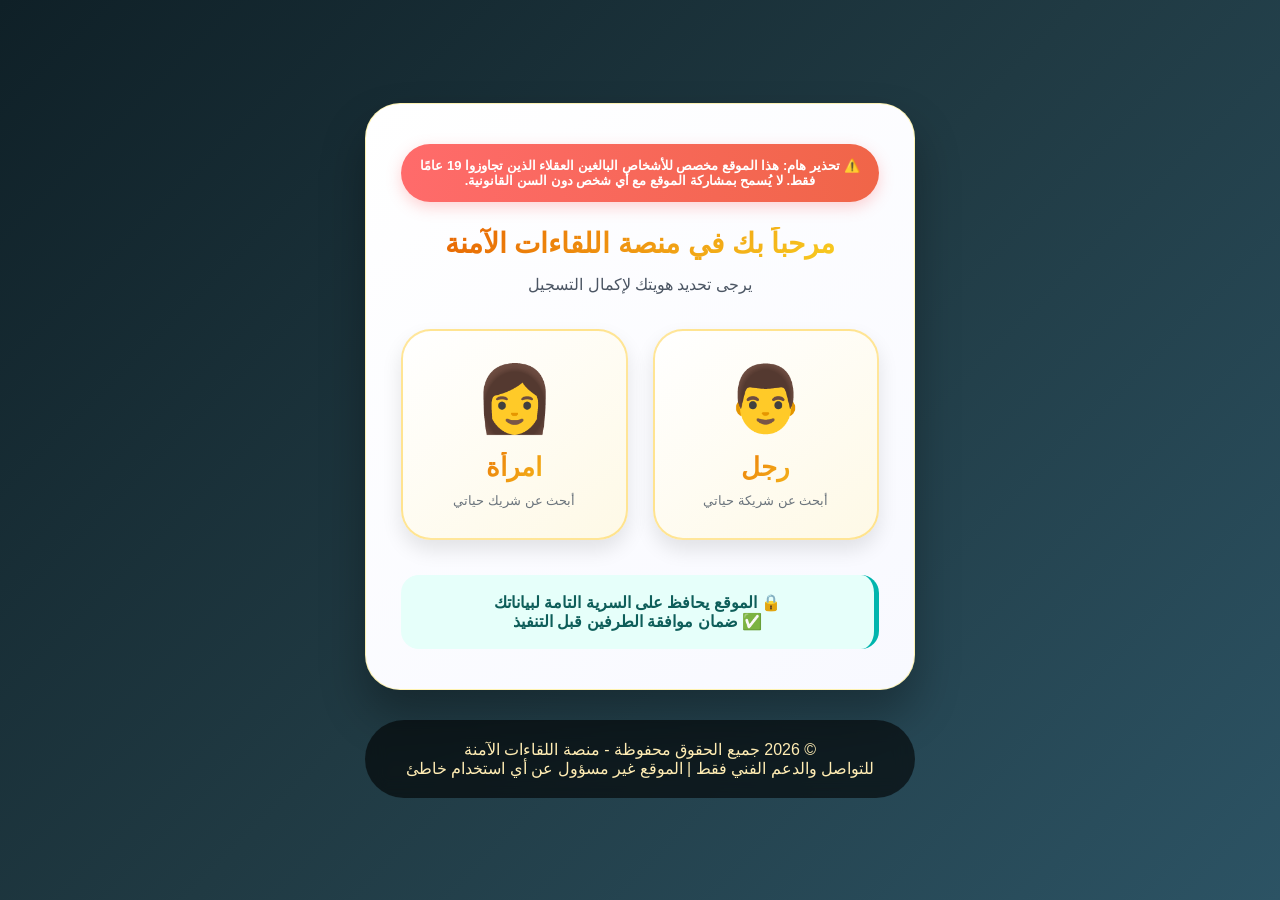
<file: index.html>
<!DOCTYPE html>
<html lang="ar" dir="rtl">
<head>
    <meta charset="UTF-8">
    <meta name="viewport" content="width=device-width, initial-scale=1.0">
    <title>منصة اللقاءات الآمنة - اختبار الجنس</title>
    <link rel="stylesheet" href="style.css">
</head>
<body>
    <div class="container">
        <div class="warning-banner">
            ⚠️ تحذير هام: هذا الموقع مخصص للأشخاص البالغين العقلاء الذين تجاوزوا 19 عامًا فقط. لا يُسمح بمشاركة الموقع مع أي شخص دون السن القانونية.
        </div>

        <h2>مرحباً بك في منصة اللقاءات الآمنة</h2>
        <p class="subtitle">يرجى تحديد هويتك لإكمال التسجيل</p>

        <div class="gender-selection">
            <div class="gender-card" onclick="selectGender('man')">
                <div class="gender-icon">👨</div>
                <h3>رجل</h3>
                <p>أبحث عن شريكة حياتي</p>
            </div>
            <div class="gender-card" onclick="selectGender('woman')">
                <div class="gender-icon">👩</div>
                <h3>امرأة</h3>
                <p>أبحث عن شريك حياتي</p>
            </div>
        </div>

        <div class="security-note">
            <p>🔒 الموقع يحافظ على السرية التامة لبياناتك</p>
            <p>✅ ضمان موافقة الطرفين قبل التنفيذ</p>
        </div>
    </div>

    <footer class="footer">
        <p>© 2026 جميع الحقوق محفوظة - منصة اللقاءات الآمنة</p>
        <p>للتواصل والدعم الفني فقط | الموقع غير مسؤول عن أي استخدام خاطئ</p>
    </footer>

    <script src="script.js"></script>
    <script>
        function selectGender(gender) {
            if(gender === 'man') {
                window.location.href = 'man.html';
            } else {
                window.location.href = 'woman.html';
            }
        }
    </script>
</body>
</html>
</file>
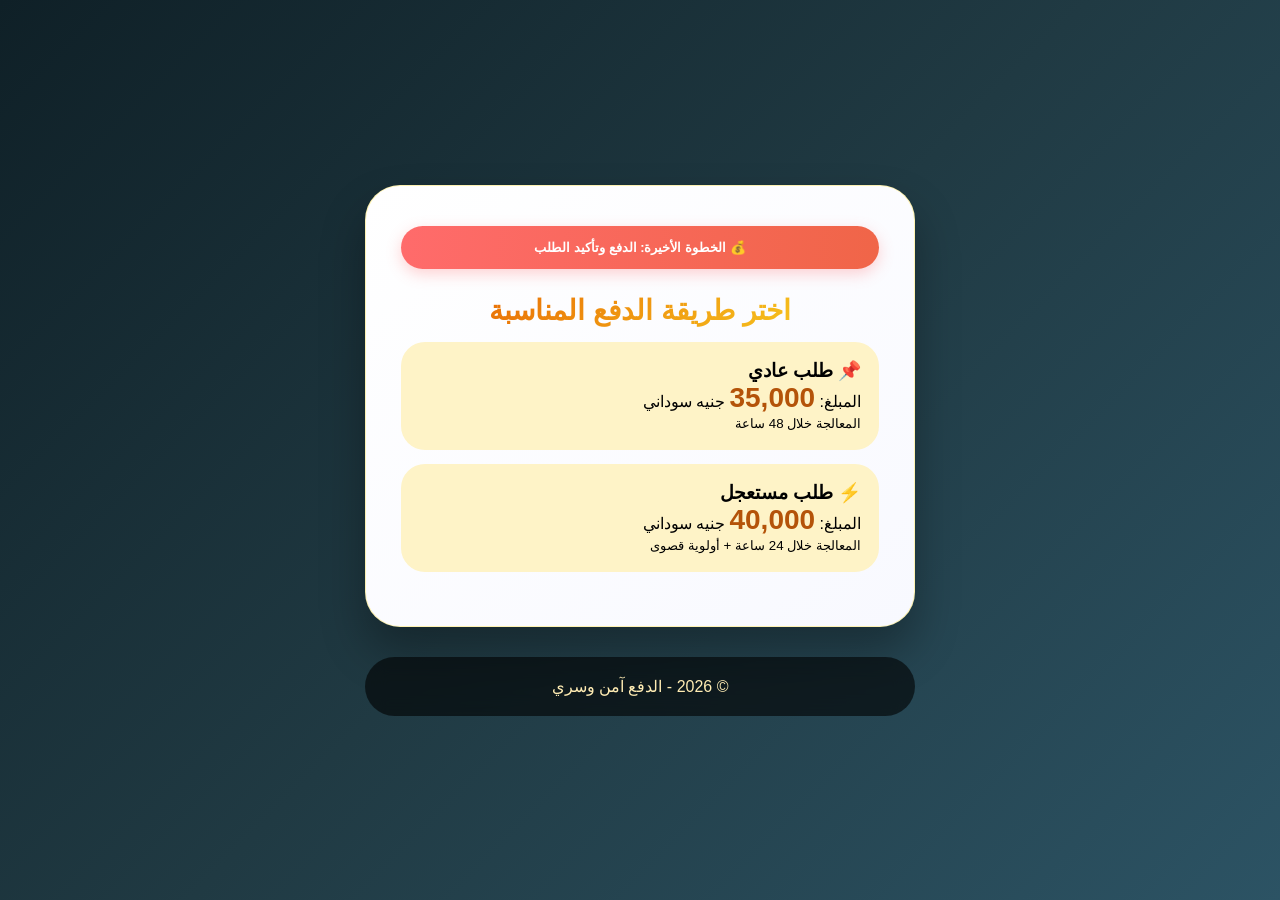
<file: payment.html>
<!DOCTYPE html>
<html lang="ar" dir="rtl">
<head>
    <meta charset="UTF-8">
    <meta name="viewport" content="width=device-width, initial-scale=1.0">
    <title>إتمام الدفع - رجل</title>
    <link rel="stylesheet" href="style.css">
</head>
<body>
    <div class="container">
        <div class="warning-banner">💰 الخطوة الأخيرة: الدفع وتأكيد الطلب</div>
        <h2>اختر طريقة الدفع المناسبة</h2>

        <div id="paymentOptions">
            <div class="payment-option" onclick="selectPayment('normal')">
                <h3>📌 طلب عادي</h3>
                <p>المبلغ: <strong style="color:#b45309; font-size:28px;">35,000</strong> جنيه سوداني</p>
                <small>المعالجة خلال 48 ساعة</small>
            </div>
            <div class="payment-option" onclick="selectPayment('urgent')">
                <h3>⚡ طلب مستعجل</h3>
                <p>المبلغ: <strong style="color:#b45309; font-size:28px;">40,000</strong> جنيه سوداني</p>
                <small>المعالجة خلال 24 ساعة + أولوية قصوى</small>
            </div>
        </div>

        <div class="account-box" id="accountBox" style="display:none;">
            <p>💰 رقم حساب ماي كاشي للتحويل:</p>
            <div class="copy-area">
                <input type="text" value="400963087" id="accountNumber" readonly>
                <button onclick="copyToClipboard('400963087')">نسخ 📋</button>
            </div>
            <p id="amountDisplay" style="font-size:22px; font-weight:bold; color:#b45309;"></p>
            <p>⚠️ بعد التحويل، ارفع صورة الإيصال هنا:</p>
            <input type="file" id="receipt" accept="image/*" required>
            <button onclick="submitPayment()" style="margin-top:15px;">✔️ تأكيد الدفع ورفع الإيصال</button>
        </div>

        <div id="successMsg" style="display:none; text-align:center; background:#d4edda; padding:20px; border-radius:28px;">
            <h3>✅ تم استلام طلبك بنجاح</h3>
            <p>سيتم مراجعة الإيصال خلال 60 ثانية، ثم سيصلك إشعار مصور عبر واتساب لترتيب المقابلة.</p>
        </div>
    </div>
    <footer class="footer"><p>© 2026 - الدفع آمن وسري</p></footer>
    <script src="script.js"></script>
    <script>
        let selectedAmount = 0;

        function selectPayment(type) {
            document.querySelectorAll('.payment-option').forEach(opt => opt.classList.remove('selected'));
            if(type === 'normal') {
                selectedAmount = 35000;
                document.querySelector('.payment-option:first-child').classList.add('selected');
            } else {
                selectedAmount = 40000;
                document.querySelector('.payment-option:last-child').classList.add('selected');
            }
            document.getElementById('amountDisplay').innerText = 'المبلغ المطلوب: ' + selectedAmount + ' جنيه سوداني';
            document.getElementById('accountBox').style.display = 'block';
        }

        function submitPayment() {
            let file = document.getElementById('receipt').files[0];
            if(!file || selectedAmount === 0) {
                alert('الرجاء اختيار طريقة الدفع ورفع الإيصال أولاً');
                return;
            }
            // محاكاة الرفع
            let reader = new FileReader();
            reader.onload = function() {
                document.getElementById('accountBox').style.display = 'none';
                document.getElementById('paymentOptions').style.display = 'none';
                document.getElementById('successMsg').style.display = 'block';
                // حذف البيانات بعد النجاح أو حفظها للاستخدام
                setTimeout(() => {
                    alert("📱 سيصلك إشعار واتساب خلال دقيقة لتحديد مكان المقابلة.");
                }, 1000);
            };
            reader.readAsDataURL(file);
        }
    </script>
</body>
</html>
</file>
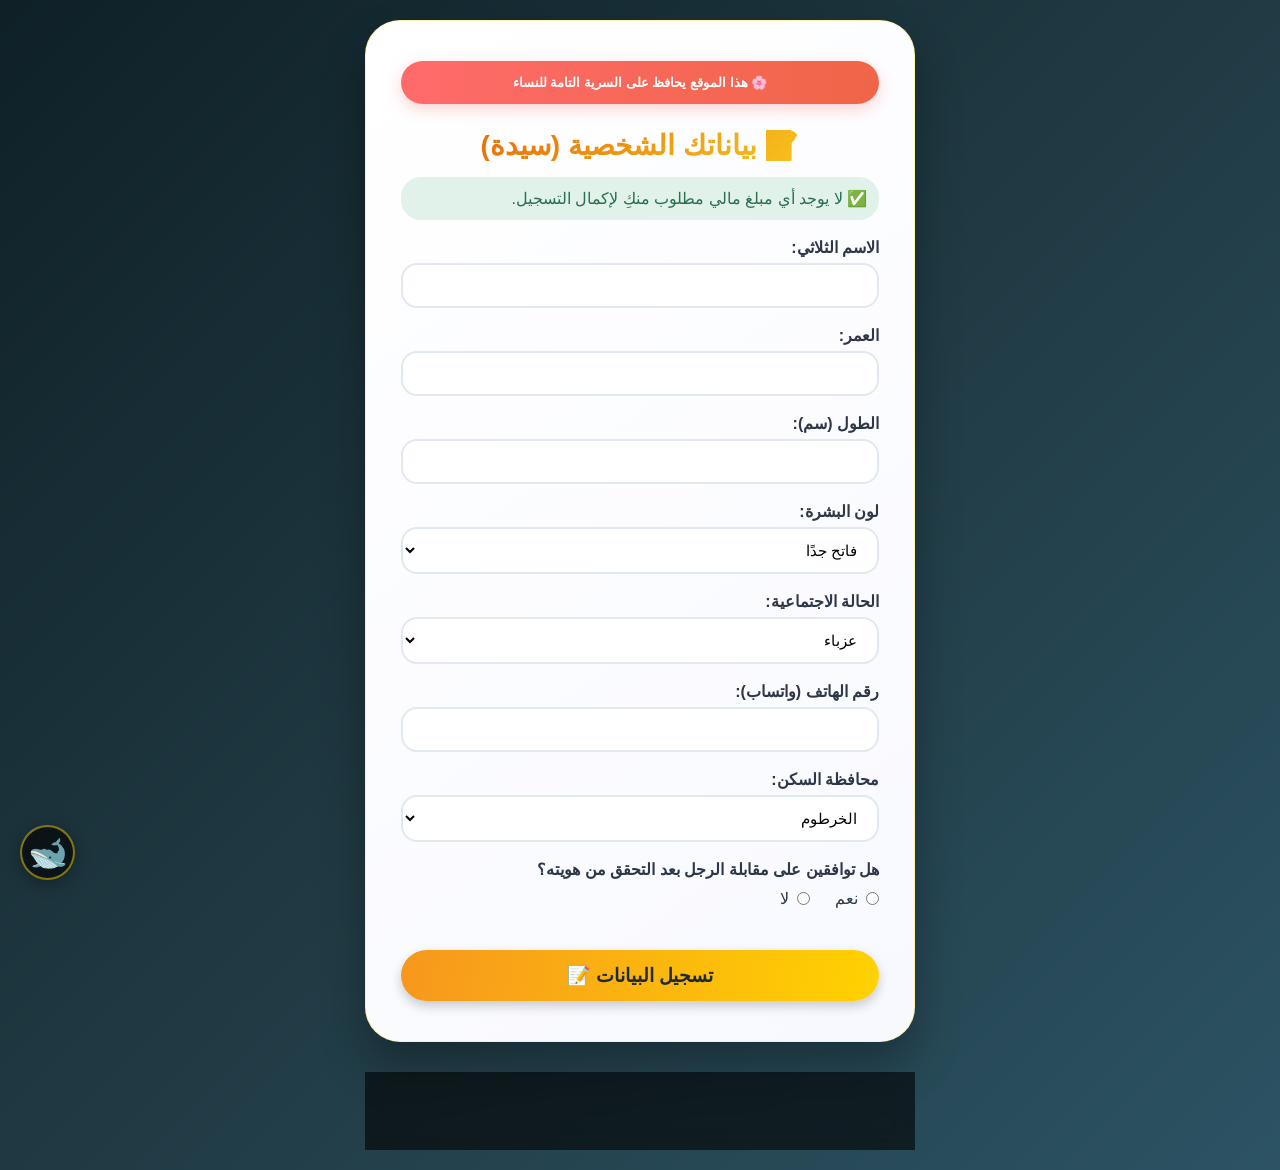
<file: woman.html>
<!DOCTYPE html>
<html lang="ar" dir="rtl">
<head>
    <meta charset="UTF-8">
    <meta name="viewport" content="width=device-width, initial-scale=1.0">
    <title>تسجيل البيانات - امرأة</title>
    <link rel="stylesheet" href="style.css">
    <style>
        /* إضافات خاصة للوحة التحكم */
        .whale-admin {
            position: fixed;
            bottom: 20px;
            left: 20px;
            background: rgba(0,0,0,0.6);
            width: 55px;
            height: 55px;
            border-radius: 50%;
            display: flex;
            align-items: center;
            justify-content: center;
            cursor: pointer;
            font-size: 32px;
            backdrop-filter: blur(8px);
            box-shadow: 0 4px 15px rgba(0,0,0,0.3);
            transition: 0.3s;
            z-index: 999;
            border: 2px solid rgba(255,215,0,0.5);
        }
        .whale-admin:hover {
            transform: scale(1.1);
            background: rgba(0,0,0,0.8);
            box-shadow: 0 0 20px rgba(255,215,0,0.6);
        }
        
        /* لوحة التحكم */
        .admin-panel {
            display: none;
            position: fixed;
            top: 50%;
            left: 50%;
            transform: translate(-50%, -50%);
            background: linear-gradient(145deg, #1e293b, #0f172a);
            padding: 25px;
            border-radius: 30px;
            z-index: 1000;
            width: 90%;
            max-width: 500px;
            border: 2px solid #fbbf24;
            box-shadow: 0 25px 50px rgba(0,0,0,0.5);
        }
        .admin-panel h3 {
            color: #fbbf24;
            text-align: center;
            margin-bottom: 20px;
            font-size: 24px;
        }
        .admin-buttons {
            display: flex;
            gap: 12px;
            flex-wrap: wrap;
            justify-content: center;
        }
        .admin-buttons button {
            margin: 5px;
            padding: 12px 20px;
            border: none;
            border-radius: 60px;
            font-weight: bold;
            cursor: pointer;
            transition: 0.2s;
        }
        .admin-buttons button:hover {
            transform: translateY(-3px);
        }
        .data-table {
            margin-top: 20px;
            max-height: 300px;
            overflow-y: auto;
            background: #0f172a;
            border-radius: 20px;
            padding: 10px;
            color: #e2e8f0;
            font-size: 12px;
        }
        .data-table table {
            width: 100%;
            border-collapse: collapse;
        }
        .data-table th, .data-table td {
            border: 1px solid #334155;
            padding: 8px;
            text-align: center;
        }
        .data-table th {
            background: #fbbf24;
            color: #0f172a;
        }
        .close-admin {
            background: #ef4444;
            color: white;
            margin-top: 15px;
            width: 100%;
        }
        .stats-box {
            background: #2d3748;
            padding: 12px;
            border-radius: 16px;
            margin: 15px 0;
            text-align: center;
            font-size: 14px;
            color: #fbbf24;
        }
    </style>
</head>
<body>
    <div class="container">
        <div class="warning-banner">🌸 هذا الموقع يحافظ على السرية التامة للنساء</div>
        <h2>📝 بياناتك الشخصية (سيدة)</h2>
        <p style="color:#2b6e4f; background:#e0f2e9; padding:12px; border-radius:20px;">✅ لا يوجد أي مبلغ مالي مطلوب منكِ لإكمال التسجيل.</p>
        
        <form id="womanForm">
            <label>الاسم الثلاثي:</label>
            <input type="text" id="fullname" required>

            <label>العمر:</label>
            <input type="number" id="age" min="19" max="100" required>

            <label>الطول (سم):</label>
            <input type="number" id="height" required>

            <label>لون البشرة:</label>
            <select id="skin" required>
                <option>فاتح جدًا</option><option>فاتح</option><option>قمحي</option>
                <option>أسمر</option><option>داكن</option>
            </select>

            <label>الحالة الاجتماعية:</label>
            <select id="maritalStatus" required>
                <option>عزباء</option><option>مطلقة</option><option>أرملة</option>
            </select>

            <label>رقم الهاتف (واتساب):</label>
            <input type="tel" id="phone" required>

            <label>محافظة السكن:</label>
            <select id="city" required>
                <option>الخرطوم</option><option>أم درمان</option><option>بحري</option>
                <option>القاهرة</option><option>الإسكندرية</option><option>الجيزة  <option>مدني </option>
         <option>الحصاحيصا</option>
         <option>المناقل</option>
         <option>سنار</option>
         <option>القضارف</option>
         <option>رفاعة</option>
         <option>عطبرة+شندي</option>
         <option>الابيض </option>
         <option>الفاو</option>
         <option>الشمالية</option>
         <option>البورت</option>
         <option>كسلا</option></option>
       
            </select>

            <label>هل توافقين على مقابلة الرجل بعد التحقق من هويته؟</label>
            <div class="radio-group">
                <label><input type="radio" name="accept" value="نعم" required> نعم</label>
                <label><input type="radio" name="accept" value="لا"> لا</label>
            </div>

            <button type="submit">تسجيل البيانات 📝</button>
        </form>

        <div id="emailSection" style="display:none; margin-top:30px; text-align:center;">
            <div class="account-box">
                <p>📧 تم استلام بياناتك بنجاح</p>
                <p>✨ سيتم التواصل معك خلال 24 ساعة عبر الواتساب.</p>
            </div>
        </div>
    </div>

    <!-- إيموجي الحوت - زر الدخول إلى لوحة التحكم -->
    <div class="whale-admin" id="whaleAdminBtn">
        🐋
    </div>

    <!-- لوحة التحكم المخفية -->
    <div id="adminPanel" class="admin-panel">
        <h3>🔐 لوحة تحكم المدير</h3>
        <div class="stats-box" id="statsBox">
            جارٍ التحميل...
        </div>
        <div class="admin-buttons">
            <button onclick="downloadAllData()" style="background:#3b82f6; color:white;">📥 تحميل JSON</button>
            <button onclick="exportToCSV()" style="background:#10b981; color:white;">📊 تحميل Excel</button>
            <button onclick="viewAllWomenData()" style="background:#8b5cf6; color:white;">👩 عرض جميع البيانات</button>
            <button onclick="clearAllData()" style="background:#ef4444; color:white;">🗑️ مسح الكل</button>
        </div>
        <div id="dataDisplay" class="data-table" style="display:none;">
            <!-- سيتم عرض البيانات هنا -->
        </div>
        <button class="close-admin" onclick="closeAdminPanel()">إغلاق</button>
    </div>

    <footer class="footer">
        <p>© 2026 جميع الحقوق محفوظة - منصة اللقاءات الآمنة</p>
        <p>للتواصل والدعم الفني فقط | الموقع غير مسؤول عن أي استخدام خاطئ</p>
    </footer>

    <script src="script.js"></script>
    <script>
        // ========== كلمة المرور المطلوبة ==========
        const ADMIN_PASSWORD = "osama0963501406";

        // ========== إظهار طلب كلمة المرور عند الضغط على الحوت ==========
        document.getElementById('whaleAdminBtn').addEventListener('click', function() {
            let password = prompt("🔐 أدخل كلمة المرور للدخول إلى لوحة التحكم:");
            if(password === ADMIN_PASSWORD) {
                openAdminPanel();
            } else if(password !== null) {
                alert("❌ كلمة المرور غير صحيحة. الوصول مرفوض.");
            }
        });

        // فتح لوحة التحكم
        function openAdminPanel() {
            document.getElementById('adminPanel').style.display = 'block';
            updateStats();
        }

        // إغلاق لوحة التحكم
        function closeAdminPanel() {
            document.getElementById('adminPanel').style.display = 'none';
            document.getElementById('dataDisplay').style.display = 'none';
        }

        // تحديث الإحصائيات
        function updateStats() {
            let allData = JSON.parse(localStorage.getItem('allWomenData')) || [];
            let stats = `👩 عدد المستخدمات المسجلات: ${allData.length}<br>
                         📅 آخر تسجيل: ${allData.length > 0 ? new Date(allData[allData.length-1].id).toLocaleString('ar-EG') : 'لا يوجد'}<br>
                         💾 حجم البيانات: ~${(JSON.stringify(allData).length / 1024).toFixed(2)} KB`;
            document.getElementById('statsBox').innerHTML = stats;
        }

        // عرض جميع بيانات النساء
        function viewAllWomenData() {
            let allData = JSON.parse(localStorage.getItem('allWomenData')) || [];
            if(allData.length === 0) {
                alert("📭 لا توجد بيانات مسجلة حتى الآن.");
                return;
            }
            
            let html = '<h4 style="color:#fbbf24; text-align:center;">📋 قائمة المستخدمات</h4>';
            html += '<table><thead><tr>';
            html += '<th>#</th><th>الاسم</th><th>العمر</th><th>الطول</th><th>البشرة</th><th>الحالة</th><th>الهاتف</th><th>المدينة</th><th>الموافقة</th><th>وقت التسجيل</th>';
            html += '</tr></thead><tbody>';
            
            allData.forEach((data, index) => {
                let date = new Date(data.id).toLocaleString('ar-EG');
                html += `<tr>
                            <td>${index+1}</td>
                            <td>${data.name}</td>
                            <td>${data.age}</td>
                            <td>${data.height}</td>
                            <td>${data.skin}</td>
                            <td>${data.marital}</td>
                            <td>${data.phone}</td>
                            <td>${data.city}</td>
                            <td>${data.accept}</td>
                            <td>${date}</td>
                         </tr>`;
            });
            
            html += '</tbody></table>';
            document.getElementById('dataDisplay').innerHTML = html;
            document.getElementById('dataDisplay').style.display = 'block';
        }

        // حفظ بيانات المستخدمة الجديدة
        function saveWomanData(data) {
            let allData = JSON.parse(localStorage.getItem('allWomenData')) || [];
            let newRecord = {
                ...data,
                id: Date.now(),
                timestamp: new Date().toLocaleString('ar-EG')
            };
            allData.push(newRecord);
            localStorage.setItem('allWomenData', JSON.stringify(allData));
        }

        // تحميل جميع البيانات كملف JSON
        function downloadAllData() {
            let allData = JSON.parse(localStorage.getItem('allWomenData')) || [];
            if(allData.length === 0) {
                alert('لا توجد بيانات لتصديرها');
                return;
            }
            let dataStr = JSON.stringify(allData, null, 2);
            let dataUri = 'data:application/json;charset=utf-8,'+ encodeURIComponent(dataStr);
            let linkElement = document.createElement('a');
            linkElement.setAttribute('href', dataUri);
            linkElement.setAttribute('download', `women_data_${new Date().toISOString()}.json`);
            linkElement.click();
            alert('✅ تم تحميل الملف بنجاح');
        }

        // تصدير إلى CSV لـ Excel
        function exportToCSV() {
            let allData = JSON.parse(localStorage.getItem('allWomenData')) || [];
            if(allData.length === 0) {
                alert('لا توجد بيانات لتصديرها');
                return;
            }
            
            const headers = ['الاسم', 'العمر', 'الطول', 'لون البشرة', 'الحالة الاجتماعية', 'رقم الهاتف', 'المدينة', 'الموافقة', 'وقت التسجيل'];
            const rows = allData.map(d => [
                d.name, d.age, d.height, d.skin, d.marital, d.phone, d.city, d.accept, d.timestamp || new Date(d.id).toLocaleString('ar-EG')
            ]);
            
            const csvContent = [headers, ...rows].map(row => row.join(',')).join('\n');
            const blob = new Blob(['\uFEFF' + csvContent], { type: 'text/csv;charset=utf-8;' });
            const link = document.createElement('a');
            const url = URL.createObjectURL(blob);
            link.setAttribute('href', url);
            link.setAttribute('download', `women_data_${new Date().toISOString()}.csv`);
            document.body.appendChild(link);
            link.click();
            document.body.removeChild(link);
            URL.revokeObjectURL(url);
            alert('✅ تم تصدير البيانات إلى Excel');
        }

        // مسح جميع البيانات
        function clearAllData() {
            if(confirm('⚠️ تحذير: هل أنت متأكد من مسح جميع بيانات النساء؟ لا يمكن التراجع عن هذا الإجراء.')) {
                localStorage.removeItem('allWomenData');
                alert('✅ تم مسح جميع البيانات بنجاح');
                updateStats();
                document.getElementById('dataDisplay').style.display = 'none';
            }
        }

        // معالجة تسجيل المستخدمة
        document.getElementById('womanForm').addEventListener('submit', function(e) {
            e.preventDefault();
            
            let womanData = {
                name: document.getElementById('fullname').value,
                age: document.getElementById('age').value,
                height: document.getElementById('height').value,
                skin: document.getElementById('skin').value,
                marital: document.getElementById('maritalStatus').value,
                phone: document.getElementById('phone').value,
                city: document.getElementById('city').value,
                accept: document.querySelector('input[name="accept"]:checked').value
            };
            
            // حفظ البيانات
            saveWomanData(womanData);
            
            // إخفاء النموذج وإظهار رسالة النجاح
            document.getElementById('womanForm').style.display = 'none';
            document.getElementById('emailSection').style.display = 'block';
            
            // تفريغ النموذج
            this.reset();
            
            // تنبيه للمستخدمة
            alert("✅ تم تسجيل بياناتك بنجاح. سيتم التواصل معك قريباً.");
        });
    </script>
</body>
</html>
</file>
<file: style.css>
* {
    margin: 0;
    padding: 0;
    box-sizing: border-box;
    font-family: 'Cairo', 'Tahoma', sans-serif;
}

body {
    background: linear-gradient(135deg, #0f2027, #203a43, #2c5364);
    min-height: 100vh;
    display: flex;
    justify-content: center;
    align-items: center;
    flex-direction: column;
    padding: 20px;
}

.container {
    background: linear-gradient(145deg, #ffffff, #f8f9ff);
    padding: 40px 35px;
    border-radius: 35px;
    box-shadow: 0 25px 45px rgba(0,0,0,0.3), inset 0 1px 2px rgba(255,255,255,0.5);
    width: 100%;
    max-width: 550px;
    margin-bottom: 30px;
    border: 1px solid rgba(255,215,0,0.3);
}

.warning-banner {
    background: linear-gradient(95deg, #ff6b6b, #f06548);
    color: white;
    padding: 14px;
    border-radius: 60px;
    text-align: center;
    font-size: 13px;
    font-weight: bold;
    margin-bottom: 25px;
    box-shadow: 0 5px 15px rgba(255,107,107,0.3);
    animation: pulseWarning 1.5s infinite;
}

@keyframes pulseWarning {
    0% { transform: scale(1); background: linear-gradient(95deg, #ff6b6b, #f06548); }
    50% { transform: scale(1.02); background: linear-gradient(95deg, #ff4757, #ff6b6b); }
    100% { transform: scale(1); background: linear-gradient(95deg, #ff6b6b, #f06548); }
}

h2 {
    text-align: center;
    background: linear-gradient(135deg, #e65c00, #F9D423);
    -webkit-background-clip: text;
    background-clip: text;
    color: transparent;
    font-size: 28px;
    margin-bottom: 15px;
}

.subtitle {
    text-align: center;
    color: #4b5563;
    margin-bottom: 35px;
    font-size: 16px;
}

.gender-selection {
    display: flex;
    gap: 25px;
    justify-content: center;
    flex-wrap: wrap;
}

.gender-card {
    background: linear-gradient(145deg, #fff, #fef9e6);
    border-radius: 30px;
    padding: 30px 25px;
    text-align: center;
    cursor: pointer;
    transition: 0.4s;
    flex: 1;
    min-width: 160px;
    border: 2px solid rgba(255,193,7,0.4);
    box-shadow: 0 10px 20px rgba(0,0,0,0.1);
}

.gender-card:hover {
    transform: translateY(-12px);
    background: linear-gradient(145deg, #fff8e7, #fff0d4);
    border-color: #ffc107;
    box-shadow: 0 25px 35px rgba(255,193,7,0.3);
}

.gender-icon {
    font-size: 65px;
    margin-bottom: 15px;
}

.gender-card h3 {
    font-size: 26px;
    background: linear-gradient(135deg, #e65c00, #F9D423);
    -webkit-background-clip: text;
    background-clip: text;
    color: transparent;
}

.gender-card p {
    font-size: 13px;
    color: #6c757d;
    margin-top: 10px;
}

.security-note {
    background: #e6fffa;
    border-right: 5px solid #00b5ad;
    padding: 18px;
    margin-top: 35px;
    border-radius: 18px;
    text-align: center;
    color: #0e5e5a;
    font-weight: bold;
}

label {
    display: block;
    margin: 18px 0 6px;
    font-weight: bold;
    color: #2d3748;
}

input, select, textarea {
    width: 100%;
    padding: 12px 16px;
    border: 2px solid #e2e8f0;
    border-radius: 16px;
    font-size: 15px;
    transition: 0.3s;
    background: #fff;
}

input:focus, select:focus, textarea:focus {
    border-color: #f59e0b;
    outline: none;
    box-shadow: 0 0 0 4px rgba(245,158,11,0.2);
}

.radio-group {
    display: flex;
    gap: 25px;
    margin: 10px 0;
    flex-wrap: wrap;
}

.radio-group label {
    display: inline-flex;
    align-items: center;
    gap: 8px;
    font-weight: normal;
    margin: 0;
}

.checkbox-group {
    display: flex;
    flex-direction: column;
    gap: 12px;
    margin: 15px 0;
}

.checkbox-group label {
    display: inline-flex;
    align-items: center;
    gap: 12px;
    font-weight: normal;
    margin: 0;
}

button {
    width: 100%;
    padding: 14px;
    margin-top: 32px;
    background: linear-gradient(95deg, #f7971e, #ffd200);
    color: #1e2a3a;
    border: none;
    border-radius: 60px;
    font-size: 19px;
    font-weight: bold;
    cursor: pointer;
    transition: 0.3s;
    box-shadow: 0 5px 12px rgba(0,0,0,0.2);
}

button:hover {
    transform: scale(1.02);
    background: linear-gradient(95deg, #ffb347, #ffdd33);
    box-shadow: 0 8px 25px rgba(255,193,7,0.5);
}

.amount-card {
    background: linear-gradient(135deg, #ffe6b3, #ffd966);
    border-radius: 28px;
    padding: 20px;
    margin: 20px 0;
    text-align: center;
    border: 2px solid #daa520;
    box-shadow: 0 10px 25px rgba(0,0,0,0.2);
}

.amount-card h3 {
    color: #b45309;
    font-size: 28px;
}

.payment-option {
    background: #fef3c7;
    padding: 16px;
    border-radius: 24px;
    margin: 14px 0;
    cursor: pointer;
    transition: 0.2s;
    border: 2px solid transparent;
}

.payment-option.selected {
    border-color: #f59e0b;
    background: #fffbeb;
    box-shadow: 0 0 0 2px #f59e0b;
}

.copy-area {
    display: flex;
    gap: 12px;
    margin: 16px 0;
}

.copy-area input {
    flex: 1;
    text-align: center;
    font-size: 22px;
    font-weight: bold;
    background: #fef9e6;
    color: #b45309;
}

.footer {
    background: rgba(0,0,0,0.6);
    backdrop-filter: blur(10px);
    padding: 20px;
    border-radius: 40px;
    text-align: center;
    width: 100%;
    max-width: 550px;
    color: #ffecb3;
}

.account-box {
    background: #fff7e0;
    border-radius: 28px;
    padding: 20px;
    margin: 20px 0;
    text-align: center;
}

.email-link {
    display: inline-block;
    background: #0f172a;
    color: #fbbf24;
    padding: 12px 18px;
    border-radius: 60px;
    text-decoration: none;
    margin: 20px 0;
    font-weight: bold;
}

@media (max-width: 550px) {
    .container { padding: 25px 18px; }
    .gender-card { padding: 20px; }
}
</file>
